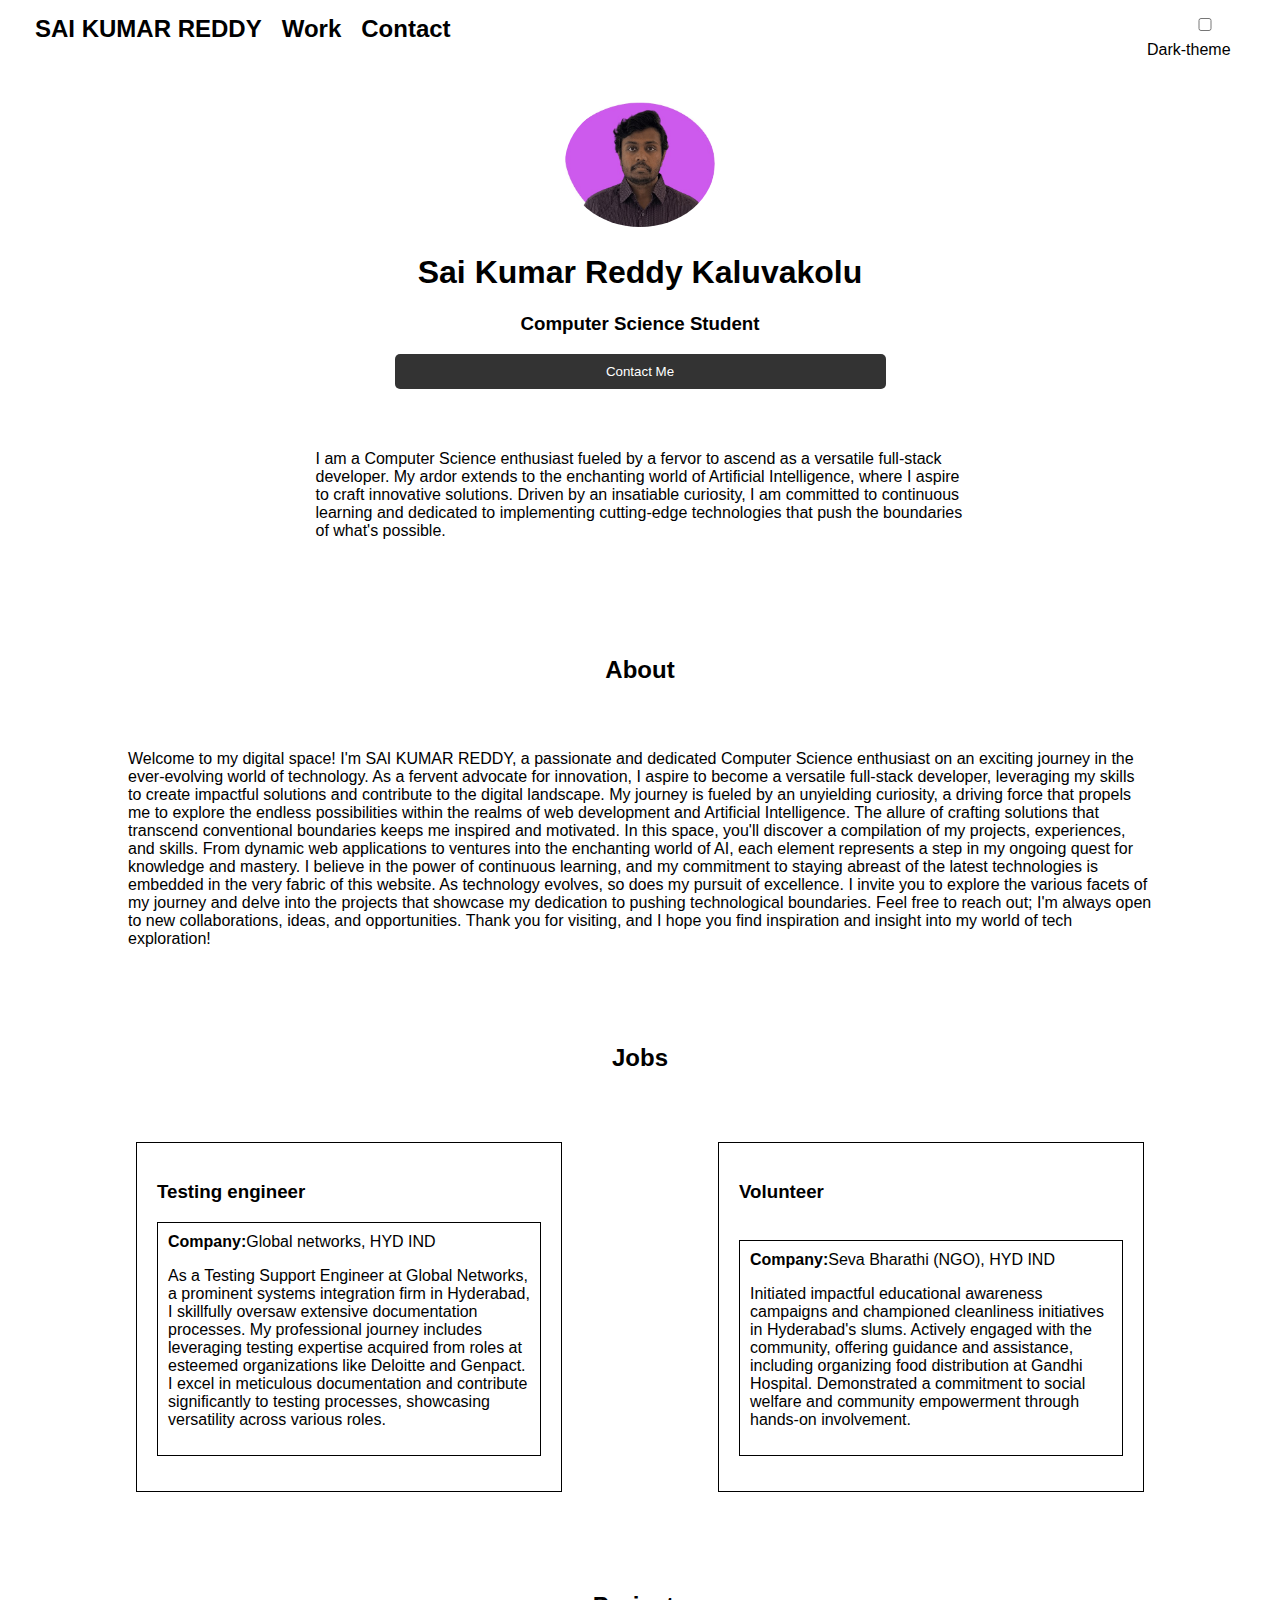
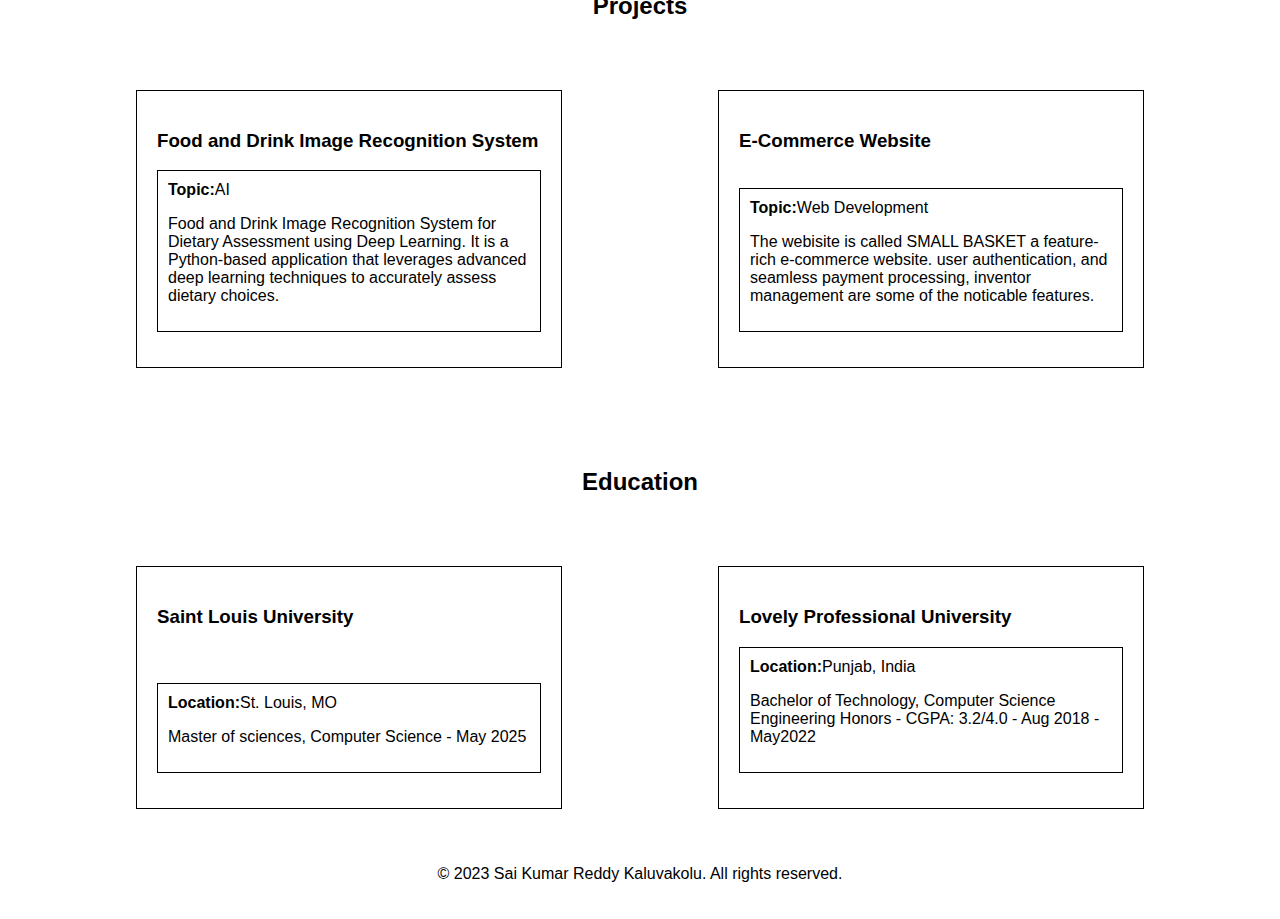
<file: index.html>
<!DOCTYPE html>
<html lang="en">

<head>
    <meta charset="UTF-8">
    <meta name="viewport" content="width=device-width, initial-scale=1.0">
    <link rel="stylesheet" href="styles.css">
    <title>Your Website</title>
</head>

<body>

    <nav class="navbar">
        <ul>
            <li><a href="#section1" class="active">SAI KUMAR REDDY</a></li>
            <li><a href="work.html">Work</a></li>
            <li><a href="contact.html">Contact</a></li>
            <!-- <li><a href="certification">certification</a></li> -->
            <li class="toggle-container">
                <label class="switch">
                    <input type="checkbox" id="darkModeToggle">
                    <span class="slider"></span>
                    Dark-theme
                </label>
            </li>
        </ul>

    </nav>

    <section id="section1" class="home-section">
        <div class="profile-container">
            <a href="aboutme.html">
                <img src="selfi.jpg" alt="Profile Picture" class="profile-picture">
            </a>
            <h1>Sai Kumar Reddy Kaluvakolu</h1>
            <h3>Computer Science Student</h3>
            <a href="contact.html" active><button>Contact Me</button></a>
        </div>

        <div class="description-container">
            <p>
                <!--Passionate about the ever-evolving realm of technology, -->I am a Computer Science enthusiast fueled by a
                fervor to ascend as a versatile full-stack developer. My ardor extends to the enchanting world of
                Artificial Intelligence, where I aspire to craft innovative solutions. Driven by an insatiable
                curiosity, I am committed to continuous learning and dedicated to implementing cutting-edge technologies
                that push the boundaries of what's possible.
            </p>
        </div>
    </section>

    <section id="section2" class="work-subsection">
        <h2>About</h2>
        <p>
            Welcome to my digital space! I'm SAI KUMAR REDDY, a passionate and dedicated Computer Science enthusiast on
            an exciting journey in the ever-evolving world of technology. As a fervent advocate for innovation, I aspire
            to become a versatile full-stack developer, leveraging my skills to create impactful solutions and
            contribute to the digital landscape.


            My journey is fueled by an unyielding curiosity, a driving force that propels me to explore the endless
            possibilities within the realms of web development and Artificial Intelligence. The allure of crafting
            solutions that transcend conventional boundaries keeps me inspired and motivated.



            In this space, you'll discover a compilation of my projects, experiences, and skills. From dynamic web
            applications to ventures into the enchanting world of AI, each element represents a step in my ongoing quest
            for knowledge and mastery.



            I believe in the power of continuous learning, and my commitment to staying abreast of the latest
            technologies is embedded in the very fabric of this website. As technology evolves, so does my pursuit of
            excellence.



            I invite you to explore the various facets of my journey and delve into the projects that showcase my
            dedication to pushing technological boundaries. Feel free to reach out; I'm always open to new
            collaborations, ideas, and opportunities.

            Thank you for visiting, and I hope you find inspiration and insight into my world of tech exploration!


        </p>
    </section>

    <!-- Work - Jobs Section -->
    <section id="work-jobs">
        <h2>Jobs</h2>
        <div class="work-subsection">
            <div class="card">
                <h3>Testing engineer</h3>
                <div class="card_description">
                    <div><span><b>Company:</b></span><span>Global networks, HYD IND</span></div>
                    <p>As a Testing Support Engineer at Global Networks, a prominent systems integration firm in
                        Hyderabad, I skillfully oversaw extensive documentation processes. My professional journey
                        includes leveraging testing expertise acquired from roles at esteemed organizations like
                        Deloitte and Genpact. I excel in meticulous documentation and contribute significantly to
                        testing processes, showcasing versatility across various roles.</p>
                </div>
                <!--<button>Expand</button>-->
            </div>
    
            <div class="card">
                <h3>Volunteer</h3>
                <div class="card_description">
                    <div><span><b>Company:</b></span><span>Seva Bharathi (NGO), HYD IND</span></div>
                    <p>Initiated impactful educational awareness campaigns and championed cleanliness initiatives in
                        Hyderabad's slums. Actively engaged with the community, offering guidance and assistance,
                        including organizing food distribution at Gandhi Hospital. Demonstrated a commitment to
                        social
                        welfare and community empowerment through hands-on involvement.</p>
                </div>
                <!--<button>Expand</button>-->
            </div>
        </div>
    </section>
</section>
<!-- End About Me Section -->


    <section id="work">
        <!-- Subnavbar for Work Section -->
        <!-- <nav class="subnavbar">
            <ul>
                <li><a href="#work-projects">Projects</a></li>
                <li><a href="#work-jobs">Jobs</a></li>
            </ul>
        </nav>
        <hr> -->
        <!-- Work - Projects Section -->
        <section id="work-projects" class="work-subsection">
            <h2>Projects</h2>
            <div class="work-subsection">
                <div class="card">
                    <h3>Food and Drink Image Recognition System</h3>
                    <div class="card_description">
                        <div><span><b>Topic:</b></span><span>AI</span></div>
                        <p>Food and Drink Image Recognition System for Dietary Assessment using Deep Learning.
                            It is a Python-based application that leverages advanced deep learning techniques to
                            accurately assess dietary choices.</p>
                    </div>
                    <!--<button>Expand</button>-->
                </div>
                <div class="card">
                    <h3>E-Commerce Website</h3>
                    <div class="card_description">
                        <div><span><b>Topic:</b></span><span>Web Development</span></div>
                        <p>The webisite is called SMALL BASKET a feature-rich e-commerce website.
                            user authentication, and seamless payment processing, inventor management are some of the
                            noticable features.
                        </p>
                    </div>
                    <!--<button>Expand</button>-->
                </div>
            </div>
        </section>

        
    
    <section id="section3">
        <h2>Education </h2>
        <div class="work-subsection">
            <div class="card">
                <h3>Saint Louis University</h3>
                <div class="card_description">
                    <div><span><b>Location:</b></span><span>St. Louis, MO</span></div>
                    <p>Master of sciences, Computer Science - May 2025</p>
                </div>
            </div>
            <div class="card">
                <h3>Lovely Professional University</h3>
                <div class="card_description">
                    <div><span><b>Location:</b></span><span>Punjab, India</span></div>
                    <p> Bachelor of Technology, Computer Science Engineering Honors - CGPA: 3.2/4.0 - Aug 2018 - May2022
                    </p>
                </div>
            </div>

        </div>

    </section>

    <script src="script.js"></script>


<footer>
    <p>&copy; 2023 Sai Kumar Reddy Kaluvakolu. All rights reserved.</p>
</footer>
</body>

</html>
</file>
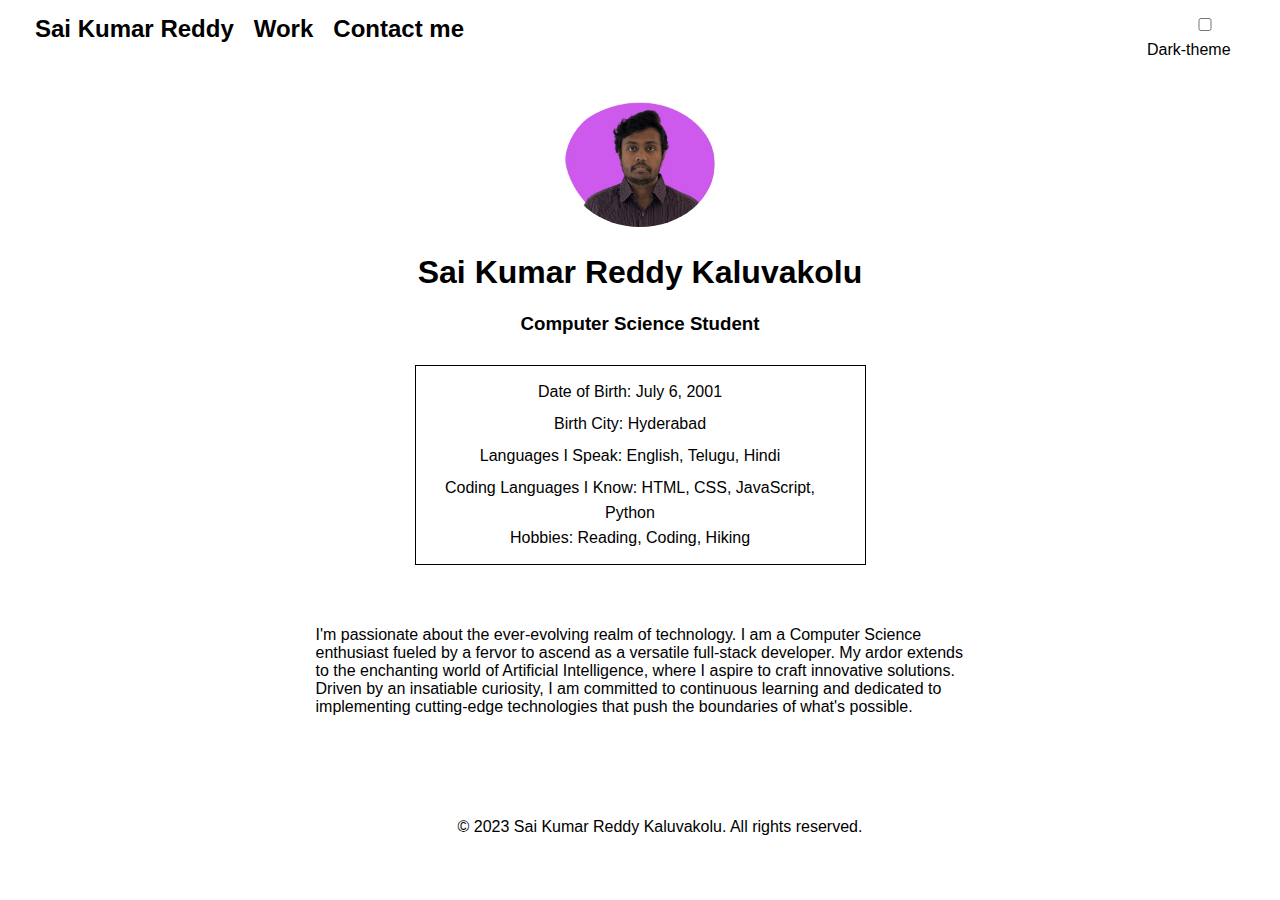
<file: aboutme.html>
<!DOCTYPE html>
<html lang="en">
<head>
    <meta charset="UTF-8">
    <meta name="viewport" content="width=device-width, initial-scale=1.0">
    <link rel="stylesheet" href="styles.css">
    <title>Contact Me</title>
</head>
<body>
    <nav class="navbar">
        <ul>
            <li><a href="index.html">back</a></li>
        </ul>
    </nav>

    <nav class="navbar">
        <ul>
            <li><a href="index.html">Sai Kumar Reddy</a></li>
            <li><a href="work.html">Work</a></li>
            <li><a href="contact.html">Contact me</a></li>
            <li class="toggle-container">
                <label class="switch">
                    <input type="checkbox" id="darkModeToggle">
                    <span class="slider"></span>
                    Dark-theme

                </label>
            </li>
        </ul>

    </nav>
    <section id="aboutme-main" class="home-section">
        <div class="profile-container">
            <a href="aboutme.html">
                <img src="selfi.jpg" alt="Profile Picture" class="profile-picture">
            </a>
            <h1>Sai Kumar Reddy Kaluvakolu</h1>
            <h3>Computer Science Student</h3>
            <ul class="aboutme-list">
                <li class="aboutme-list-item"><span class="label">Date of Birth:</span> July 6, 2001</li>
                <li><span class="aboutme-list-item">Birth City:</span> Hyderabad</li>
                <li><span class="aboutme-list-item">Languages I Speak:</span> English, Telugu, Hindi</li>
                <li><span class="aboutme-list-item">Coding Languages I Know:</span> HTML, CSS, JavaScript, Python</li>
                <li><span class="aboutme-list-item">Hobbies:</span> Reading, Coding, Hiking</li>
            </ul>
        </div>
    
        <div class="description-container">
            <p>
                I'm passionate about the ever-evolving realm of technology. I am a Computer Science enthusiast fueled by a
                fervor to ascend as a versatile full-stack developer. My ardor extends to the enchanting world of
                Artificial Intelligence, where I aspire to craft innovative solutions. Driven by an insatiable
                curiosity, I am committed to continuous learning and dedicated to implementing cutting-edge technologies
                that push the boundaries of what's possible.
            </p>
        </div>
    </section>
    
    <footer>
        <p>&copy; 2023 Sai Kumar Reddy Kaluvakolu. All rights reserved.</p>
    </footer>

    <script src="script.js">
       

    </script>

    

</body>
</html>
</file>
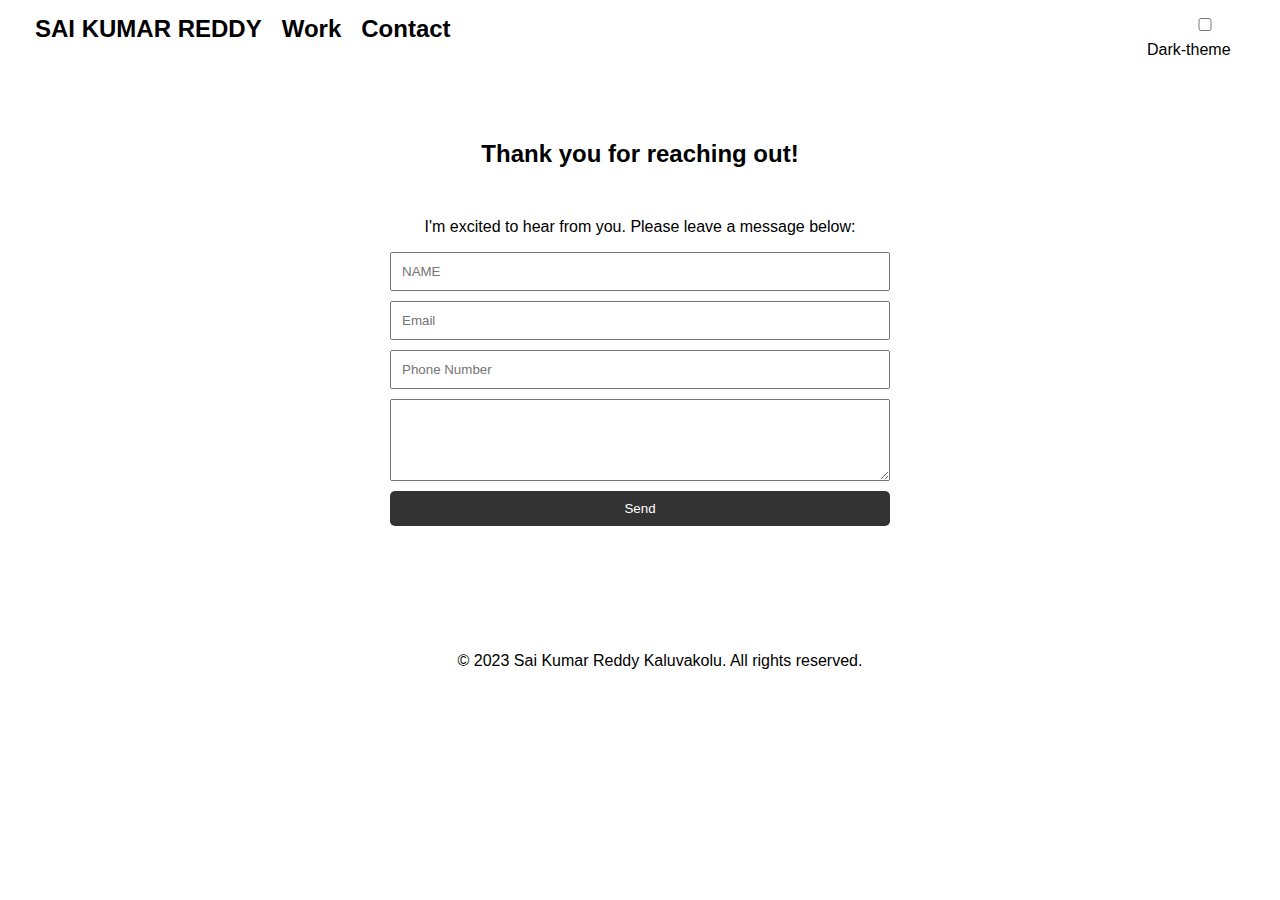
<file: contact.html>
<!DOCTYPE html>
<html lang="en">
<head>
    <meta charset="UTF-8">
    <meta name="viewport" content="width=device-width, initial-scale=1.0">
    <link rel="stylesheet" href="styles.css">

    <title>Contact Me</title>
</head>
<body>
    <nav class="navbar">
        <ul>
            <li><a href="index.html">SAI KUMAR REDDY</a></li>
            <li><a href="work.html">Work</a></li>
            <li><a href="contact.html">Contact</a></li>
            <!-- <li><a href="certification">certification</a></li> -->
            <li class="toggle-container">
                <label class="switch">
                    <input type="checkbox" id="darkModeToggle">
                    <span class="slider"></span>
                    Dark-theme

                </label>
            </li>
        </ul>

    </nav>

    <div class="contact-container">
        <h2>Thank you for reaching out!</h2>
        <p>I'm excited to hear from you. Please leave a message below:</p>
<!--         
        <form id="contactForm" action="https://formsubmit.co/your@email.com">
            <input type="email" id="email" name="email" required>
            

            <button type="button" onclick="sendMessage()">Send Message</button>
        </form> -->

        <form action="https://formspree.io/f/myyqavda" reset(); return true; method="post">
            <input type="text" name="name" placeholder="NAME" required>
            <input type="email" placeholder="Email" name="email" required>
            <input type="tel" placeholder="Phone Number" name="phone">
            <textarea id="message" name="message" rows="4" required></textarea>
            <button type="submit">Send</button>
       </form>

    </div>

    <footer>
        <p>&copy; 2023 Sai Kumar Reddy Kaluvakolu. All rights reserved.</p>
    </footer>


    <script src="https://smtpjs.com/v3/smtp.js"></script>
    <script src="script.js"></script> <!-- Create a separate JavaScript file -->

</body>
</html>
</file>
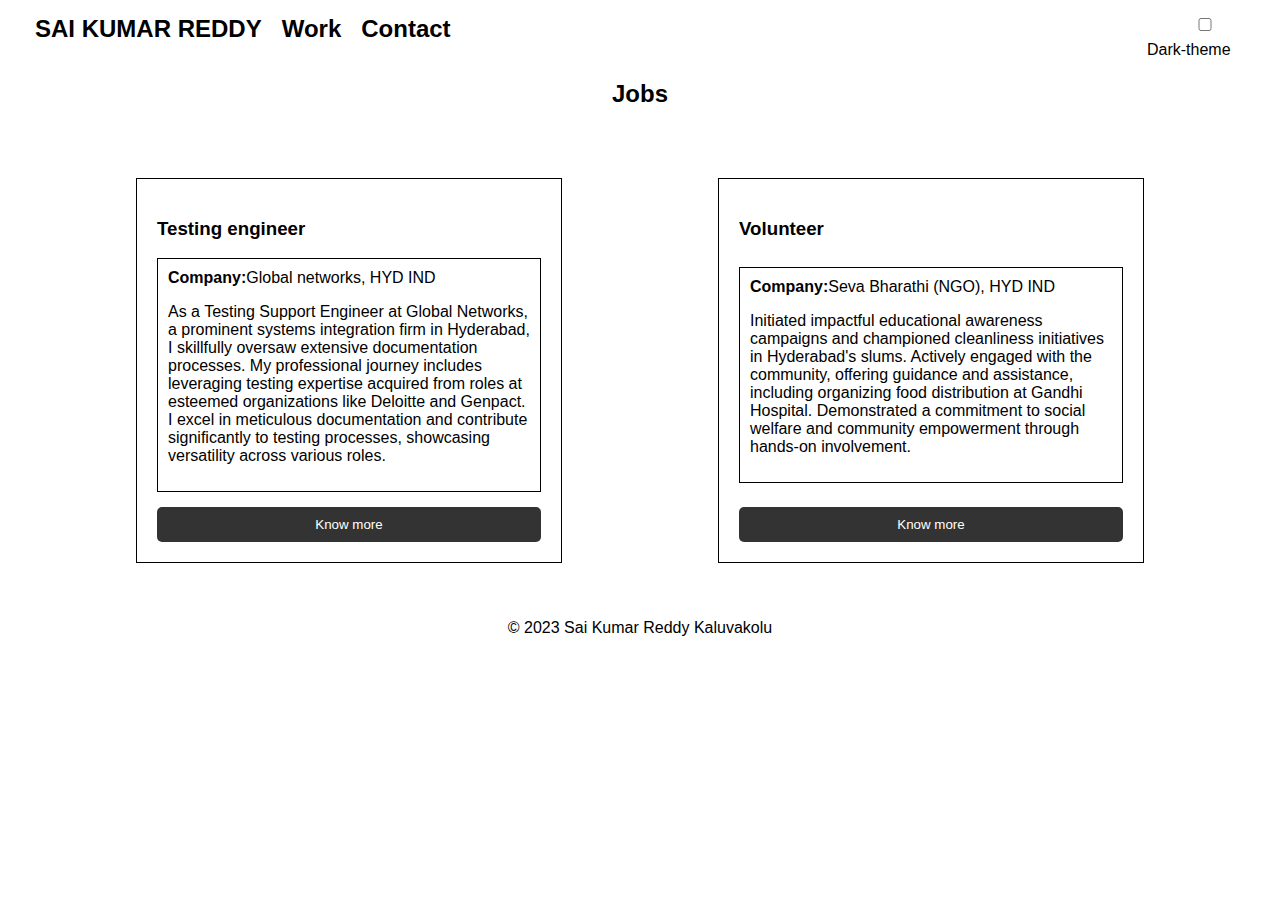
<file: work.html>
<!DOCTYPE html>
<html lang="en">
<head>
    <meta charset="UTF-8">
    <meta name="viewport" content="width=device-width, initial-scale=1.0">
    <link rel="stylesheet" href="styles.css">
    <style>
        /* Your existing styles here */
        :root {
        --background-color: white;
        --text-color: black;
        --navbar-color: white;
        --button-color: black;
        --button-text: white;
     }

    body {
        background-color: var(--background-color);
        color: var(--text-color);
    }
        .popup-overlay {
            display: none;
            position: fixed;
            top: 20%;
            left: 0;
            width: 100%;
            height: 100%;
            background: rgba(0, 0, 0, 0.5);
            justify-content: center;
            align-items: center;
            z-index: 2;
        }

        .popup-content {
            background: white;
            padding: 20px;
            max-width: 80%;
            text-align: left;
            box-shadow: 0 0 10px rgba(0, 0, 0, 0.3);
        }

        .popup-content span.close-button {
            cursor: pointer;
            position: absolute;
            top: 10px;
            right: 10px;
            font-size: 24px; /* Adjust the font size to make the close button larger */
        }
        #popupDetails {
            background-color: var(--background-color);
            color: var(--text-color);
        }

        #popupContent {
            background-color: var(--background-color);
            color: var(--text-color);
        }
    </style>
    <title>Document</title>
</head>
<body>
    <nav class="navbar">
        <ul>
            <li><a href="index.html">SAI KUMAR REDDY</a></li>
            <li><a href="work.html">Work</a></li>
            <li><a href="contact.html">Contact</a></li>
            <!-- <li><a href="certification">certification</a></li> -->
            <li class="toggle-container">
                <label class="switch">
                    <input type="checkbox" id="darkModeToggle">
                    <span class="slider"></span>
                    Dark-theme

                </label>
            </li>
        </ul>

    </nav>


    <section id="work-jobs">
        <h2>Jobs</h2>
        <div class="work-subsection">
            <div class="card">
                <h3>Testing engineer</h3>
                <div class="card_description">
                    <div><span><b>Company:</b></span><span>Global networks, HYD IND</span></div>
                    <p>As a Testing Support Engineer at Global Networks, a prominent systems integration firm in
                        Hyderabad, I skillfully oversaw extensive documentation processes. My professional journey
                        includes leveraging testing expertise acquired from roles at esteemed organizations like
                        Deloitte and Genpact. I excel in meticulous documentation and contribute significantly to
                        testing processes, showcasing versatility across various roles.</p>
                </div>
                <button onclick="showPopup('testing')">Know more</button>
            </div>

            <div class="card">
                <h3>Volunteer</h3>
                <div class="card_description">
                    <div><span><b>Company:</b></span><span>Seva Bharathi (NGO), HYD IND</span></div>
                    <p>Initiated impactful educational awareness campaigns and championed cleanliness initiatives in
                        Hyderabad's slums. Actively engaged with the community, offering guidance and assistance,
                        including organizing food distribution at Gandhi Hospital. Demonstrated a commitment to
                        social welfare and community empowerment through hands-on involvement.</p>
                </div>
                <button onclick="showPopup('volunteer')">Know more</button>
            </div>
        </div>

        <div class="popup-overlay" id="popupOverlay">
            <div class="popup-content" id="popupContent">
                <span class="close-button" onclick="closePopup()">&times;</span>
                <div id="popupDetails"></div>
            </div>
        </div>

        <footer>
            <p>&copy; 2023 Sai Kumar Reddy Kaluvakolu</p>
        </footer>

        <script src="script.js">
           
        </script>

    </body>
    </html>
</file>
<file: styles.css>
:root {
    --background-color: white;
    --text-color: black;
    --navbar-color: white;
    --button-color: black;
    --button-text: white;

}

body {
    background-color: var(--background-color);
    color: var(--text-color);
}

body {
    margin: 0;
    font-family: 'Arial', sans-serif;
}

.navbar {
    background-color: var(--background-color);
    padding: 15px;
    position: fixed;
    width: 100%;
    top: 0;
    z-index: 1000;
}

.subnavbar {
    background-color: var(--background-color);

    padding: 15px;
    width: 100%;
}

ul {
    list-style: none;
    padding: 0;
    margin: 0;
    display: flex;
    margin-left: 20px;
    margin-right: 20px;
}

li {
    margin-right: 20px;
}

a {
    text-decoration: none;
    color: var(--button-color);
    transition: color 0.3s;
    padding-bottom: 5px;
    font-size: x-large;
    font-weight: bold;
}

a:hover {
    border-bottom: 2px solid black;
    /* Increase the border thickness as desired */
    padding-bottom: 4px;
    /* Adjust padding to create space between text and underline */
}

a:active {
    border-bottom: 2px solid black;
    color: rgb(192, 90, 170);

}

.home-section {
    justify-content: space-around;
    align-items: center;
    padding: 50px;
}


.profile-container{
    padding: 20px;
    box-sizing: border-box;
    width: 45%; 
    float: left;
    padding-bottom: 45px;
}
.description-container {
    box-sizing: border-box;
    margin: 0;
    padding: 0;
    width: 55%; /* Default width for larger screens */
    float: left;   
}

.description-container {

    text-align: left;
}

.profile-picture {
    width: 150px;
    border-radius: 50%;
}

@media (max-width: 768px) {
    .description-container,
    .profile-container{
        width: 100%; /* Take full width on smaller screens */
        float: none; /* Remove the float to stack elements */
    }
}

button {
    background-color: var(--button-color);
    color: var(--button-text);
    padding: 10px 15px;
    border: none;
    border-radius: 5px;
    cursor: pointer;
}

button:hover {
    background-color: gray;
}

section {
    display: flex;
    flex-direction: column;
    justify-content: center;
    align-items: center;
    text-align: center;
    /* border-bottom: 1px solid #ddd; */
    margin-top: 30px;
}

h2 {
    margin-bottom: 10px;
}

#work {
    /* display: flex; */
    margin-top: 0px;
    flex-direction: column;
}

.subnavbar ul {
    padding: 15px;
}

.card {
    display: flex;
    flex-direction: column;
    justify-content: space-between;
    /* Align items with space in-between */
    border: 1px solid var(--button-color);
    ;
    width: 30%;
    padding: 20px;
    /* Adjust the padding as needed */
    min-width: 300px;
    max-width: 50%;
    margin: 20px;
    /* Adjust the margin as needed */
    /* gap: 1; */
    text-align: left;
}

.work-subsection {
    display: flex;
    flex-flow: row wrap;
    justify-content: space-evenly;
}

.card_description {
    padding: 10px;
    border: 1px solid black;
    margin-bottom: 15px;
}

#section2 {
    flex-direction: column;
    text-align: left;
    width: 80%;
    margin: auto;
}

#section3 {
    flex-direction: column;
}

h2 {
    margin: 50px;
}

.toggle-container {
    margin-left: auto;

}

#aboutme-main {
    flex-direction: column;
}

.aboutme-list {
    display: flex;
    flex-direction: column;
    margin-top: 30px;
    border: 1px solid black;
    padding: 10px;
}

.aboutme-list-item {
    font-weight: 500;
    line-height: 2;
}



/*Contact Us Page stylle*/
/* styles.css */

/* styles.css */


.contact-container {
    text-align: center;
    max-width: 800px;
    margin: 50px auto;
    padding: 20px;
}

form {
    display: flex;
    flex-direction: column;
}

input, textarea {
    margin-bottom: 10px;
    padding: 10px;
    width: 100%;
    box-sizing: border-box;
}

button {
    padding: 10px;
    background-color: #333;
    color: white;
    border: none;
    cursor: pointer;
    width: 100%;
    box-sizing: border-box;
}

button:hover {
    background-color: #555;
}

@media (min-width: 600px) {
    /* Add additional styles for screens with a minimum width of 600px */
    .contact-container {
        padding: 40px;
    }
}

@media (min-width: 768px) {
    /* Add additional styles for screens with a minimum width of 768px */
    form {
        max-width: 500px;
        margin: 0 auto;
    }
}


footer {
    background-color: var(--background-color);
    color: var(--text-color);
    padding: 20px;
    text-align: center;
    width: 100%;
    bottom: 0;
}
</file>
